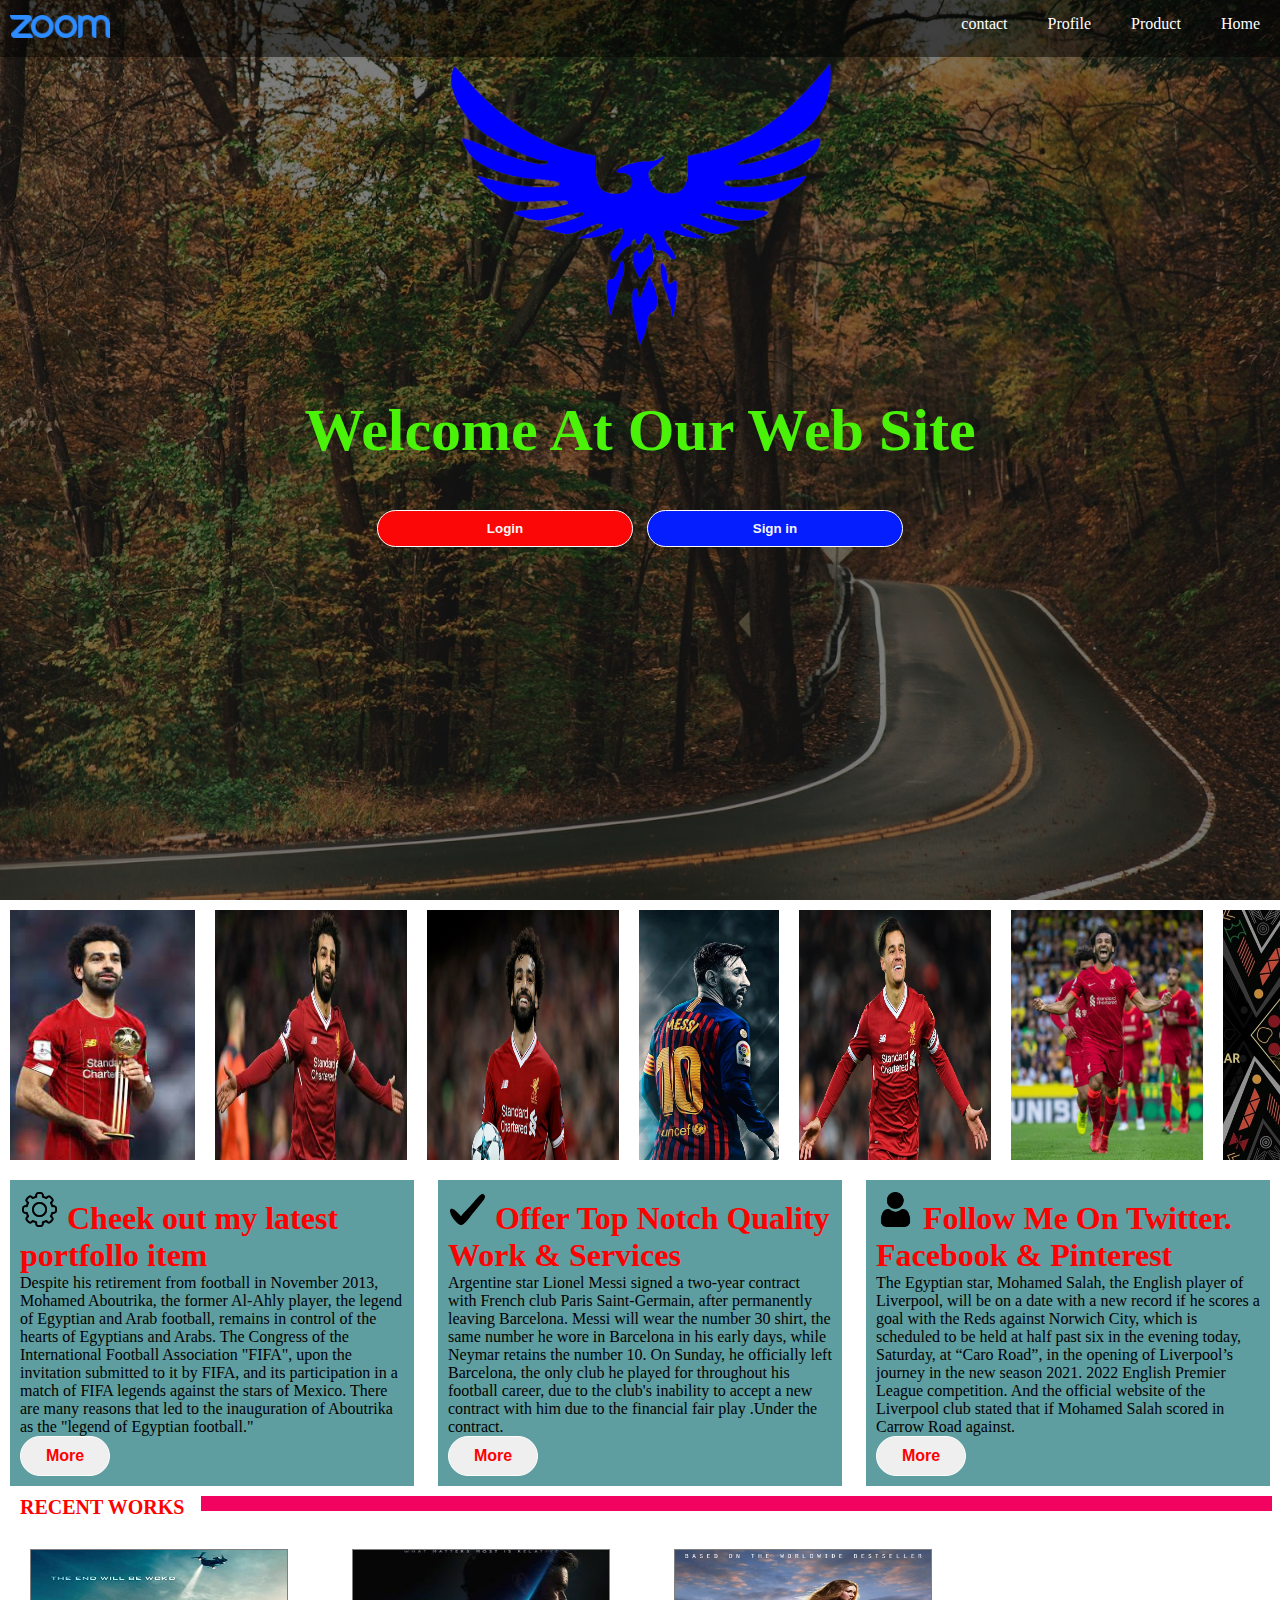
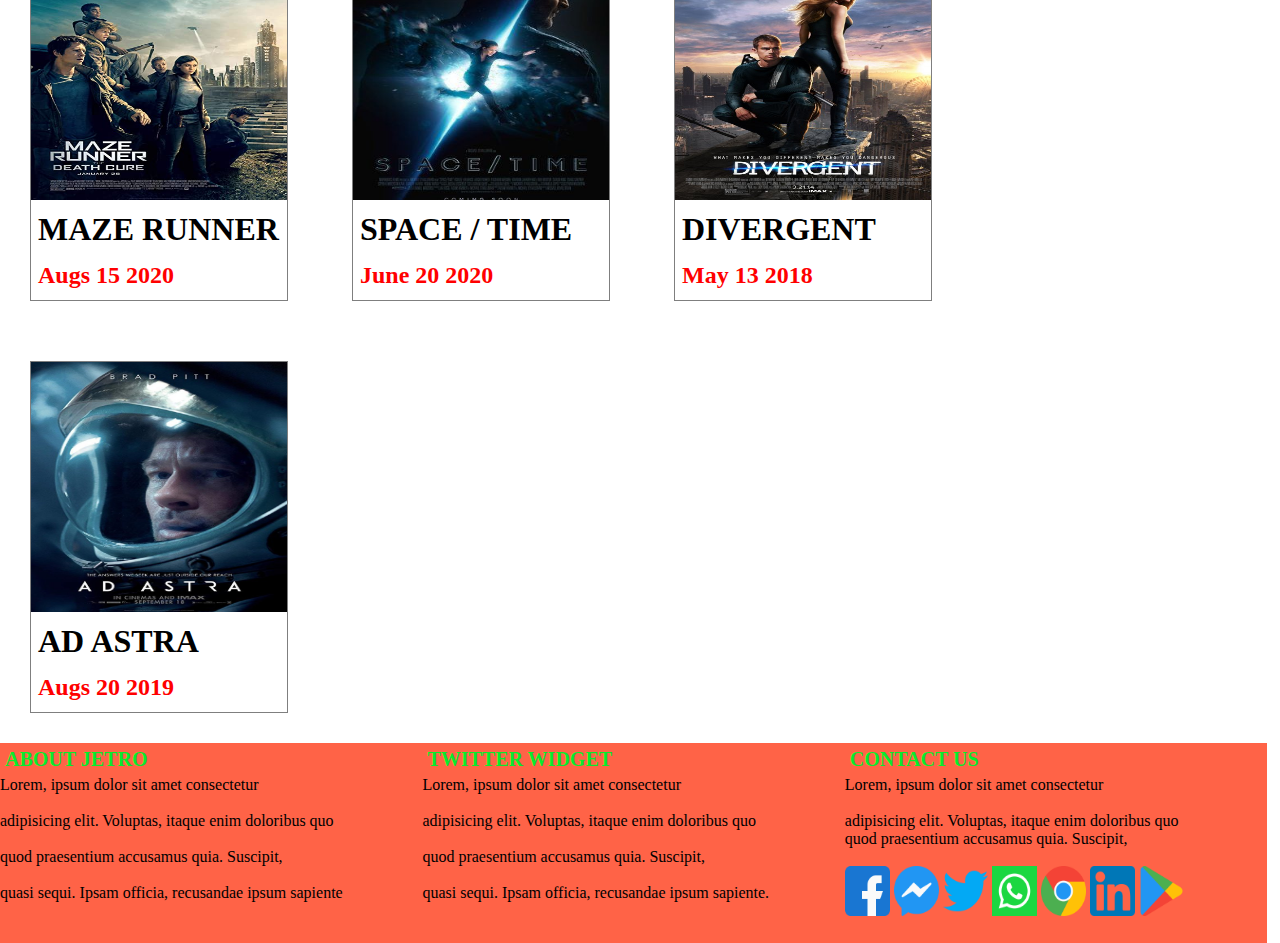
<file: index.html>
<!DOCTYPE html>
<html lang="en">

<head>
    <meta charset="UTF-8">
    <meta http-equiv="X-UA-Compatible" content="IE=edge">
    <meta name="viewport" content="width=device-width, initial-scale=1.0">
    <title>Document</title>
    <link rel="stylesheet" href="./css/main.css">
</head>

<body>
    <div class="home">
        <div class="layout">
            <div class="nav">
                <ul>
                    <li class="logo"> <img src="./images/ZoomLogo.png" alt="">></li>
                    <li><a href="#"> Home </a></li>
                    <li><a href="#"> Product </a></li>
                    <li><a href="#"> Profile </a></li>
                    <li><a href="#"> contact </a></li>
                </ul>
            </div>
            <div class="caption">
                <img src="./images/gna7.png" alt="">
                <h1> Welcome At Our Web Site </h1>
                <button class="btn1"> Login </button>
                <button class="btn2"> Sign in </button>
            </div>
        </div>
        <div class="photos">
            <div class="caption1">
                <img src="./images/images.jpg">
                <img src="./images/12646.jpg">
                <img src="./images/295062.jpg">
                <img src="./images/16362.jpg">
                <img src="./images/2842.jpg">
                <img src="./images/201.jpg">
                <img src="./images/3002.jpg">
            </div>

            <div class="item">
                <h1>
                    <img src="./images/settings.png">
                    Cheek out my latest portfollo item
                </h1>
                <p>
                    Despite his retirement from football in November 2013, Mohamed Aboutrika, the former Al-Ahly player,
                    the legend of Egyptian and Arab football, remains in control of the hearts of Egyptians and Arabs.
                    The Congress of the International Football Association "FIFA", upon the invitation submitted to it
                    by FIFA, and its participation in a match of FIFA legends against the stars of Mexico. There are
                    many reasons that led to the inauguration of Aboutrika as the "legend of Egyptian football."
                </p>
                <button>More</button>
            </div>
            <div class="item">
                <h1>
                    <img src="./images/check-mark.png">
                    Offer Top Notch Quality Work & Services
                </h1>
                <p>
                    Argentine star Lionel Messi signed a two-year contract with French club Paris Saint-Germain, after
                    permanently leaving Barcelona. Messi will wear the number 30 shirt, the same number he wore in
                    Barcelona in his early days, while Neymar retains the number 10. On Sunday, he officially left
                    Barcelona, ​​the only club he played for throughout his football career, due to the club's inability
                    to accept a new contract with him due to the financial fair play .Under
                    the contract.
                </p>
                <button>More</button>
            </div>
            <div class="item">
                <h1>
                    <img src="./images/user.png">
                    Follow Me On Twitter. Facebook & Pinterest
                </h1>
                <p>
                    The Egyptian star, Mohamed Salah, the English player of Liverpool, will be on a date with a new
                    record if he scores a goal with the Reds against Norwich City, which is scheduled to be held at half
                    past six in the evening today, Saturday, at “Caro Road”, in the opening of Liverpool’s journey in
                    the new season 2021. 2022 English Premier League competition. And the official website of the
                    Liverpool club stated that if Mohamed Salah scored in Carrow Road against.</p>
                <button>More</button>
            </div>
        </div>
        <div class="line">
            <h1>RECENT WORKS</h1>
        </div>
        <div class="parent">
            <div class="child">
                <img src="./images/615630.jpg" alt="">
                <h1>MAZE RUNNER</h1>
                <h2>Augs 15 2020</h2>
            </div>
            <div class="child">
                <img src="./images/20926.jpg" alt="">
                <h1>SPACE / TIME</h1>
                <h2>June 20 2020</h2>
            </div>
            <div class="child">
                <img src="./images/20160820-3103.jpg" alt="">
                <h1>DIVERGENT</h1>
                <h2>May 13 2018</h2>
            </div>
            <div class="child">
                <img src="./images/26514598.jpg" alt="">
                <h1>AD ASTRA</h1>
                <h2>Augs 20 2019</h2>
            </div>
        </div>
        <div class="text">
            <div class="content">
                <h1>ABOUT JETRO</h1>
                <p>Lorem, ipsum dolor sit amet consectetur <br><br>adipisicing elit. Voluptas, itaque enim doloribus
                    quo<br><br> quod praesentium accusamus quia. Suscipit, <br><br>quasi sequi. Ipsam officia,
                    recusandae ipsum sapiente </p>
            </div>
            <div class="content">
                <h1>TWITTER WIDGET</h1>
                <p>Lorem, ipsum dolor sit amet consectetur<br><br> adipisicing elit. Voluptas, itaque enim doloribus
                    quo<br><br> quod praesentium accusamus quia. Suscipit,<br><br> quasi sequi. Ipsam officia,
                    recusandae ipsum sapiente.</p>
            </div>
            <div class="content">
                <h1>CONTACT US</h1>
                <p>Lorem, ipsum dolor sit amet consectetur <br><br>adipisicing elit. Voluptas, itaque enim doloribus quo
                    <br>quod praesentium accusamus quia. Suscipit,<br> <br>
                </p>
                <img src="./images/facebook.png">
                <img src="./images/messenger.png">
                <img src="./images/twitter.png">
                <img src="./images/whatsapp.png">
                <img src="./images/chrome.png">
                <img src="./images/linkedin.png">
                <img src="./images/google-play.png">
            </div>
        </div>
    </div>

</body>

</html>
</file>
<file: css/main.css>
* {
    margin: 0;
    padding: 0;
}

.home {
    width: 100%;
    height: 100vh;
    background-image: url(../images/055.jpg);
    background-size: 100% 100%;
}

.home .nav {
    background: rgba(0, 0, 0, 0.5);
    overflow: auto;
}

.home .nav ul {
    list-style-type: none;
}

.home .nav ul li {
    float: right;
    margin: 15px 10px;
}

.home .nav ul .logo {
    float: left;
}

.home .nav ul .logo img {
    width: 100px;
}

.home .nav ul li a {
    color: white;
    text-decoration: none;
    padding: 10px;
}

.home .nav ul li a:hover {
    border-radius: 20px;
    background-color: rgb(69, 4, 247);
    color: black;
}

/*============= End nav ===========*/
.home .caption {
    background-color: transparent;
    text-align: center;
}

.home .caption img {
    width: 400px;
    transition: all 10s;
}

.home .caption img:hover {
    transform: rotate(360deg) scale(1.5, 1.5) translate(400px, 400px);
}

.home .caption h1 {
    font-size: 60px;
    font-family: 'Style Script', cursive;
    color: rgb(74, 241, 8);
    margin: 40px 0px;
}

.home .caption button {
    border: 1px solid white;
    width: 20%;
    padding: 10px 10px;
    margin: 5px;
    border-radius: 20px;
    color: whitesmoke;
    font-weight: bold;
    transition: all 1s;
}

.btn1 {
    background-color: rgb(252, 7, 7);
}

.btn2 {
    background-color: rgb(5, 30, 253);
}

.home .caption button:hover {
    transform: scale(1.2, 1.2);
}

.layout {
    width: 100%;
    height: 100%;
    background-color: rgba(0, 0, 0, 0.5);
}

/*============= End caption ===========*/
.photos .caption1 {
    width: 100%;
    display: flex;
    flex-wrap: nowrap;
    justify-content: space-around;
}

.photos .caption1 img {
    width: 15%;
    height: 250px;
    margin: 5px;
    display: inline-block;
    padding: 5px;
}

.photos .item {
    width: 30%;
    margin: 10px;
    padding: 10px;
    display: inline-block;
background-color: cadetblue;
}

.photos .item h1 {
    color: red;

}

.photos .item img {
    width: 35px;
    margin: 2px;
    display: inline-block;
}

.photos .item button {
    border: 1px solid white;
    font-size: 16px;
    width: 90px;
    padding: 10px 10px;
    border-radius: 20px;
    color: red;
    font-weight: bold;
    transition: all 1s;
}
.photos .item button:hover{
    transform: scale(1.2, 1.2);
}

/*============end photos ====================*/

.home .line h1 {
    margin-left: 20px;
    font-size: 20px;
    color: red;
    position: relative;
}

.home .line h1:before {
    content: "";
    position: absolute;
    padding-bottom: 10px;
    width: 85%;
    height: 5px;
    background-color: rgb(241, 3, 95);
    right: 8px;
}

/*=======================end line=====================*/
.parent .child {
    width: 20%;
    height: 350px;
    margin: 30px;
    display: inline-block;
    border: 1px solid rgba(0, 0, 0, .5);
}

.parent .child img {
    width: 100%;
    height: 250px;
}

.parent .child h1 {
   font-family: Cambria, Cochin, Georgia, Times, 'Times New Roman', serif;
    padding: 7px;

}

.parent .child h2 {
    padding: 7px;
    color: red;
}

/*=============end parent================================*/
.text .content {
    width: 33%;
    height: 200px;
    float: left;
    background-color: tomato;
}

.text .content h1 {
    font-size: 20px;
    color: rgb(8, 235, 45);
    padding: 5px;
}

.text .content img {
    width: 45px;
    height: 50px;
    display: inline-block;
}

/*================= End text================*/

@media(max-width :600px) {
    .home {
        height: 520px;

    }

    /*========end home===*/

    .photos .caption1 {
        width: 100%;
        height: 100hv;
        background-color: black;

    }

    .photos .caption1 img {
        width: 70px;
        height: 90px;
        background-color: black;

    }

    /*============= End caption =============*/
    .photos {
        background-color: black;
    }

    .photos .item {
        height: 530px;
        width: 170px;
        margin-top: 0px;
        padding: 0px;
        color: white;
        background-color: black;
        overflow: auto;

    }

    .photos .item h1 {
        font-size: 18px;
        text-align: center;
    }

    .photos .item img {
        width: 20px;
        height: 20px;
    }

    .photos .item button {
        width: 38px;
        font-size: 15px;
    }

    /*====end profile=======*/
    .home .line {
        background-color: black;
    }

    .home .line h1 {
        font-size: 15px;

    }

    .home .line h1:before {
        width: 70%;
    }

    /*================= End line ==============*/

    .parent {
        background-color: black;
    }

    .parent .child {
        height: 270px;
        margin: 12px;
        border: 1px solid rgb(232 254 251);
    }

    .parent .child img {
        height: 200px;
    }

    .parent .child h1 {
        color: white;
        font-size: 18px;
        padding: 1px;
    }

    .parent .child h2 {
        font-size: 18px;
    }

    /*=====end parent=====*/

    .text .content {
        width: 33%;
        height: 300px;
        display: inline-block;
        color: white;
        background-color: black;

    }

    .text .content h1 {
        font-size: 18px;
        padding: 6px;
    }

    .text .content img {
        width: 22px;
        height: 40px;
        padding: 4px;
        display: inline-block;
    }

    /*============== End text==============*/
}
</file>
